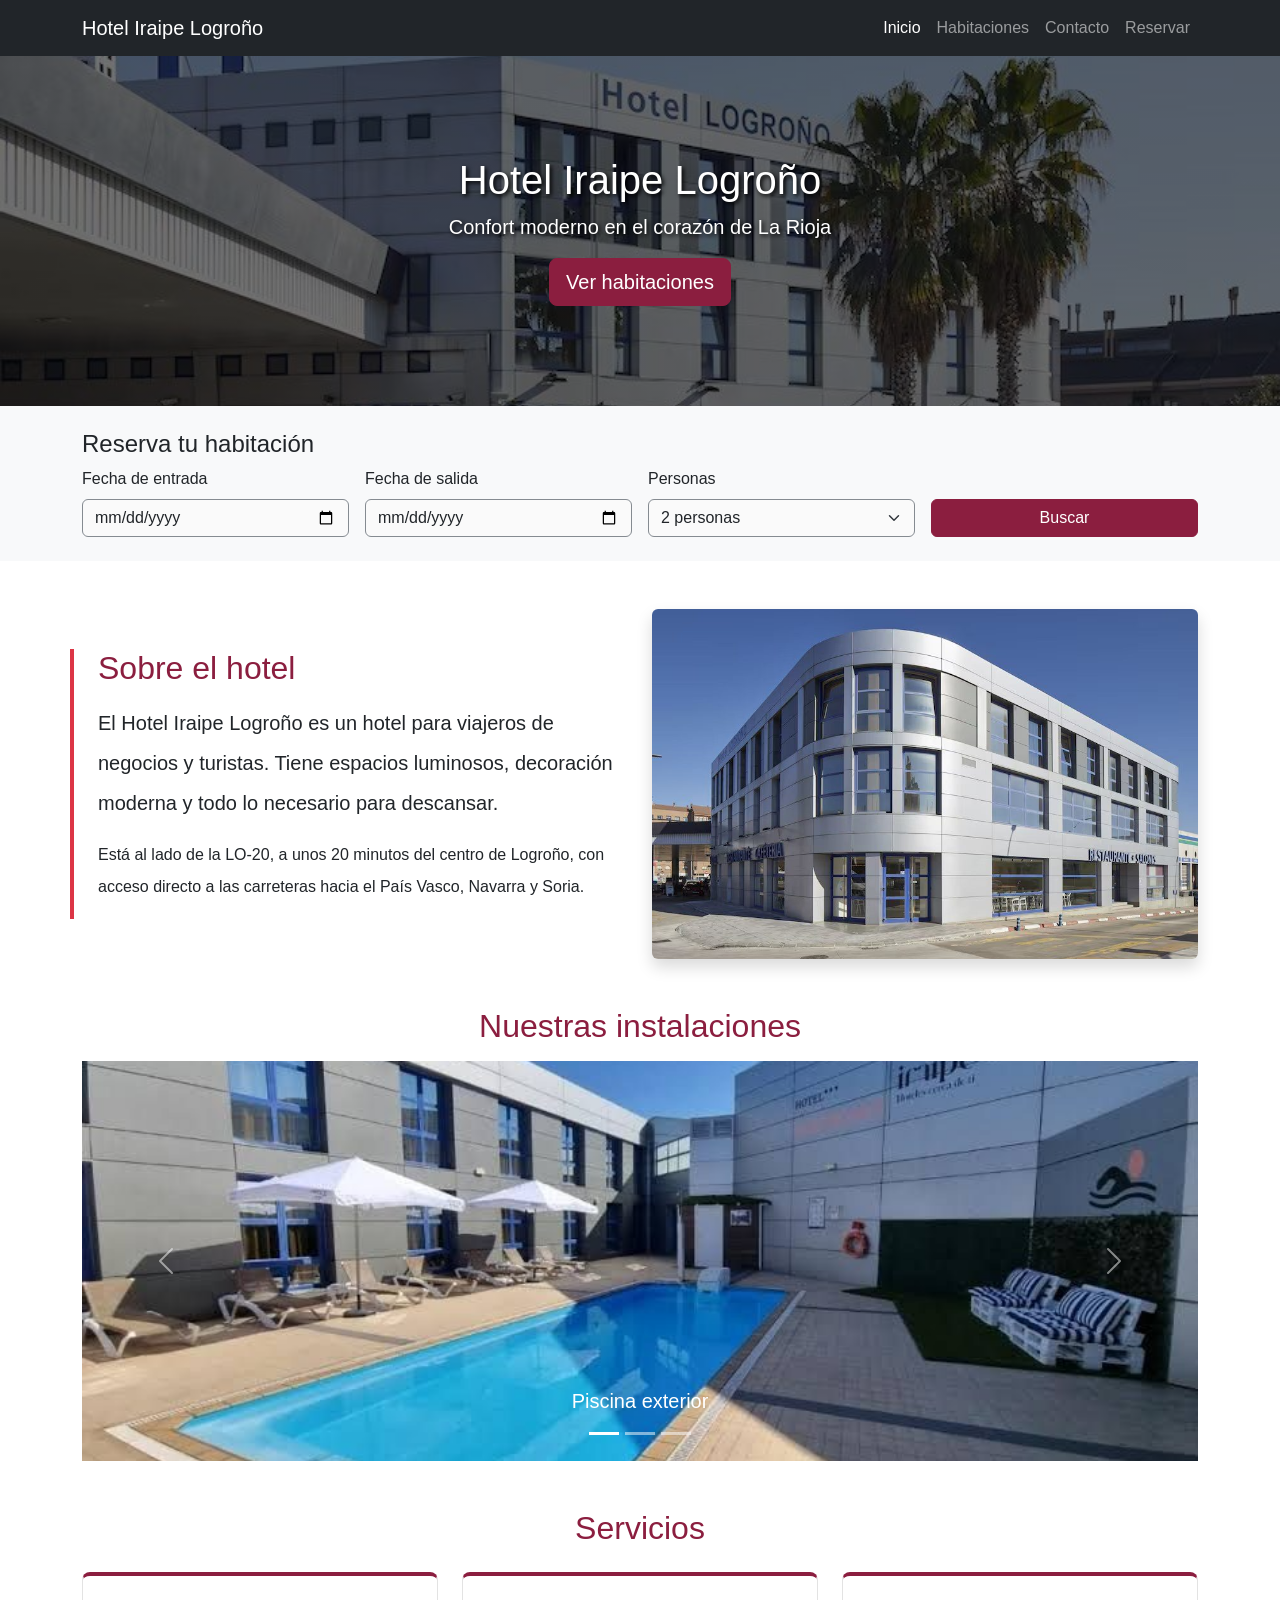
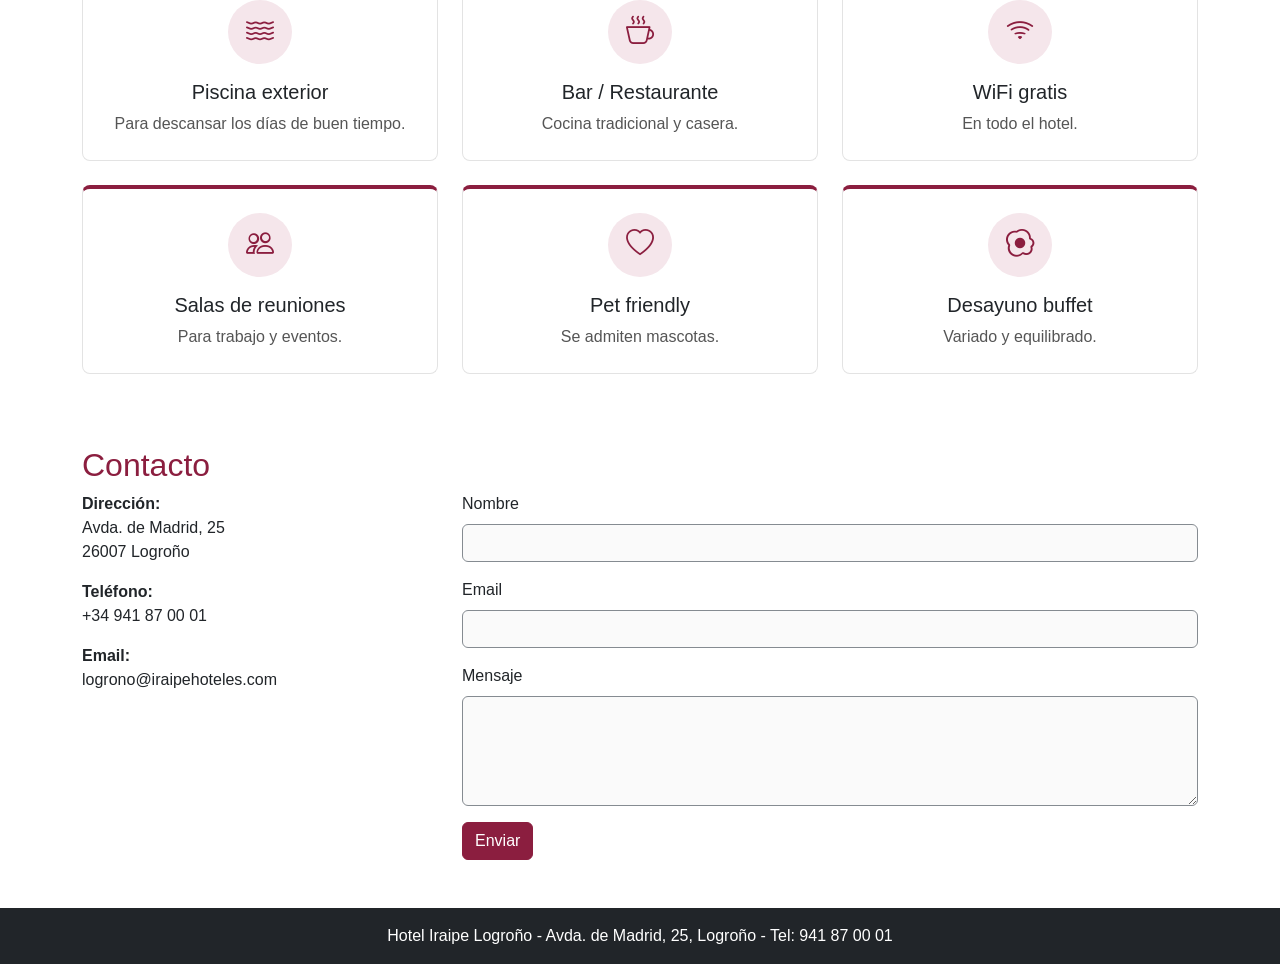
<file: index.html>
<!DOCTYPE html>
<html lang="es">
<head>
  <meta charset="UTF-8">
  <meta name="viewport" content="width=device-width, initial-scale=1">
  <title>Hotel Iraipe Logroño</title>
  <link href="https://cdn.jsdelivr.net/npm/bootstrap@5.0.2/dist/css/bootstrap.min.css" rel="stylesheet" integrity="sha384-EVSTQN3/azprG1Anm3QDgpJLIm9Nao0Yz1ztcQTwFspd3yD65VohhpuuCOmLASjC" crossorigin="anonymous">
  <link href="https://cdn.jsdelivr.net/npm/bootstrap-icons@1.11.3/font/bootstrap-icons.min.css" rel="stylesheet">
  <link href="styles.css" rel="stylesheet">
</head>
<body>
  <nav class="navbar navbar-expand-lg navbar-dark bg-dark">
    <div class="container">
      <a class="navbar-brand" href="index.html">Hotel Iraipe Logroño</a>
      <button class="navbar-toggler" type="button" data-bs-toggle="collapse" data-bs-target="#menu" aria-controls="menu" aria-expanded="false" aria-label="Abrir menú">
        <span class="navbar-toggler-icon"></span>
      </button>
      <div class="collapse navbar-collapse" id="menu">
        <ul class="navbar-nav ms-auto">
          <li class="nav-item"><a class="nav-link active" href="index.html">Inicio</a></li>
          <li class="nav-item"><a class="nav-link" href="habitaciones.html">Habitaciones</a></li>
          <li class="nav-item"><a class="nav-link" href="index.html#contacto">Contacto</a></li>
          <li class="nav-item"><a class="nav-link" href="disponibles.html">Reservar</a></li>
        </ul>
      </div>
    </div>
  </nav>

  <div class="portada text-white text-center">
    <div class="container">
      <h1>Hotel Iraipe Logroño</h1>
      <p class="lead">Confort moderno en el corazón de La Rioja</p>
      <a href="habitaciones.html" class="btn btn-primary btn-lg">Ver habitaciones</a>
    </div>
  </div>

  <div class="bg-light p-4">
    <div class="container">
      <h4>Reserva tu habitación</h4>
      <form action="disponibles.html" class="row g-3">
        <div class="col-md-3">
          <label class="form-label" for="fecha-entrada">Fecha de entrada</label>
          <input type="date" class="form-control" id="fecha-entrada">
        </div>
        <div class="col-md-3">
          <label class="form-label" for="fecha-salida">Fecha de salida</label>
          <input type="date" class="form-control" id="fecha-salida">
        </div>
        <div class="col-md-3">
          <label class="form-label" for="personas">Personas</label>
          <select class="form-select" id="personas">
            <option>1 persona</option>
            <option selected>2 personas</option>
            <option>3 personas</option>
            <option>4 personas</option>
          </select>
        </div>
        <div class="col-md-3 d-flex align-items-end">
          <button type="submit" class="btn btn-primary w-100">Buscar</button>
        </div>
      </form>
    </div>
  </div>

  <div class="container mt-5">
    <div class="row align-items-center g-4">
      <div class="col-md-6 border-start border-4 border-danger ps-4">
        <h2 class="titulo mb-3">Sobre el hotel</h2>
        <p class="lead  lh-lg">El Hotel Iraipe Logroño es un hotel para viajeros de negocios y turistas. Tiene espacios luminosos, decoración moderna y todo lo necesario para descansar.</p>
        <p class=" lh-lg">Está al lado de la LO-20, a unos 20 minutos del centro de Logroño, con acceso directo a las carreteras hacia el País Vasco, Navarra y Soria.</p>
      </div>
      <div class="col-md-6">
        <img src="img/fachada.jpg" class="w-100 rounded shadow img-sobre" alt="Fachada del hotel">
      </div>
    </div>
  </div>

  <div class="container mt-5">
    <h2 class="titulo text-center mb-3">Nuestras instalaciones</h2>
    <div id="carruselHotel" class="carousel slide" data-bs-ride="carousel">
      <div class="carousel-indicators">
        <button type="button" data-bs-target="#carruselHotel" data-bs-slide-to="0" class="active" aria-label="Foto 1"></button>
        <button type="button" data-bs-target="#carruselHotel" data-bs-slide-to="1" aria-label="Foto 2"></button>
        <button type="button" data-bs-target="#carruselHotel" data-bs-slide-to="2" aria-label="Foto 3"></button>
      </div>
      <div class="carousel-inner">
        <div class="carousel-item active">
          <img src="img/piscina.jpg" class="d-block w-100" alt="Piscina">
          <div class="carousel-caption">
            <h5>Piscina exterior</h5>
          </div>
        </div>
        <div class="carousel-item">
          <img src="img/restaurante.jpg" class="d-block w-100" alt="Restaurante">
          <div class="carousel-caption">
            <h5>Bar / Restaurante</h5>
          </div>
        </div>
        <div class="carousel-item">
          <img src="img/terraza2.jpg" class="d-block w-100" alt="Terraza">
          <div class="carousel-caption">
            <h5>Habitaciones con terraza</h5>
          </div>
        </div>
      </div>
      <button class="carousel-control-prev" type="button" data-bs-target="#carruselHotel" data-bs-slide="prev">
        <span class="carousel-control-prev-icon"></span>
        <span class="visually-hidden">Anterior</span>
      </button>
      <button class="carousel-control-next" type="button" data-bs-target="#carruselHotel" data-bs-slide="next">
        <span class="carousel-control-next-icon"></span>
        <span class="visually-hidden">Siguiente</span>
      </button>
    </div>
  </div>

  <div class="container mt-5">
    <h2 class="titulo text-center mb-4">Servicios</h2>
    <div class="row text-center">
      <div class="col-6 col-md-4 mb-4">
        <div class="servicio h-100">
          <span class="servicio-icono"><i class="bi bi-water" aria-hidden="true"></i></span>
          <h5>Piscina exterior</h5>
          <p class="mb-0">Para descansar los días de buen tiempo.</p>
        </div>
      </div>
      <div class="col-6 col-md-4 mb-4">
        <div class="servicio h-100">
          <span class="servicio-icono"><i class="bi bi-cup-hot" aria-hidden="true"></i></span>
          <h5>Bar / Restaurante</h5>
          <p class="mb-0">Cocina tradicional y casera.</p>
        </div>
      </div>
      <div class="col-6 col-md-4 mb-4">
        <div class="servicio h-100">
          <span class="servicio-icono"><i class="bi bi-wifi" aria-hidden="true"></i></span>
          <h5>WiFi gratis</h5>
          <p class="mb-0">En todo el hotel.</p>
        </div>
      </div>
      <div class="col-6 col-md-4 mb-4">
        <div class="servicio h-100">
          <span class="servicio-icono"><i class="bi bi-people" aria-hidden="true"></i></span>
          <h5>Salas de reuniones</h5>
          <p class="mb-0">Para trabajo y eventos.</p>
        </div>
      </div>
      <div class="col-6 col-md-4 mb-4">
        <div class="servicio h-100">
          <span class="servicio-icono"><i class="bi bi-heart" aria-hidden="true"></i></span>
          <h5>Pet friendly</h5>
          <p class="mb-0">Se admiten mascotas.</p>
        </div>
      </div>
      <div class="col-6 col-md-4 mb-4">
        <div class="servicio h-100">
          <span class="servicio-icono"><i class="bi bi-egg-fried" aria-hidden="true"></i></span>
          <h5>Desayuno buffet</h5>
          <p class="mb-0">Variado y equilibrado.</p>
        </div>
      </div>
    </div>
  </div>

  <div class="container mt-5 mb-5" id="contacto">
    <h2 class="titulo">Contacto</h2>
    <div class="row">
      <div class="col-md-4">
        <p><strong>Dirección:</strong><br>Avda. de Madrid, 25<br>26007 Logroño</p>
        <p><strong>Teléfono:</strong><br>+34 941 87 00 01</p>
        <p><strong>Email:</strong><br>logrono@iraipehoteles.com</p>
      </div>
      <div class="col-md-8">
        <form>
          <div class="mb-3">
            <label class="form-label" for="contacto-nombre">Nombre</label>
            <input type="text" class="form-control" id="contacto-nombre">
          </div>
          <div class="mb-3">
            <label class="form-label" for="contacto-email">Email</label>
            <input type="email" class="form-control" id="contacto-email">
          </div>
          <div class="mb-3">
            <label class="form-label" for="contacto-mensaje">Mensaje</label>
            <textarea class="form-control" id="contacto-mensaje" rows="4"></textarea>
          </div>
          <button type="button" class="btn btn-primary">Enviar</button>
        </form>
      </div>
    </div>
  </div>

  <footer class="bg-dark text-white text-center p-3">
    <p class="mb-0">Hotel Iraipe Logroño - Avda. de Madrid, 25, Logroño - Tel: 941 87 00 01</p>
  </footer>
  <script src="https://cdn.jsdelivr.net/npm/bootstrap@5.0.2/dist/js/bootstrap.bundle.min.js" integrity="sha384-MrcW6ZMFYlzcLA8Nl+NtUVF0sA7MsXsP1UyJoMp4YLEuNSfAP+JcXn/tWtIaxVXM" crossorigin="anonymous"></script>
</body>
</html>
</file>
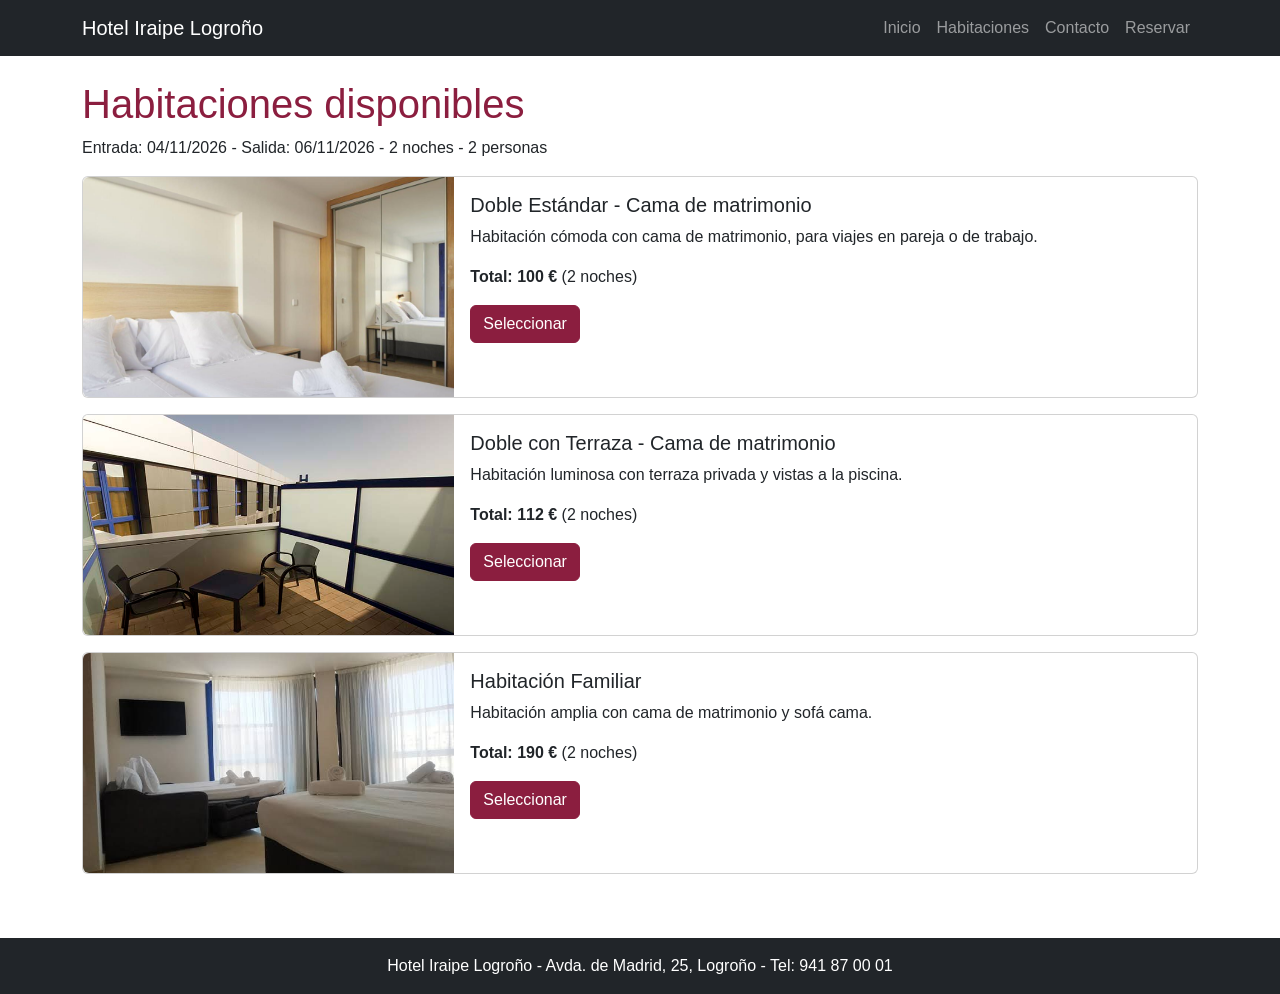
<file: disponibles.html>
<!DOCTYPE html>
<html lang="es">
<head>
  <meta charset="UTF-8">
  <meta name="viewport" content="width=device-width, initial-scale=1">
  <title>Habitaciones disponibles - Hotel Iraipe Logroño</title>
  <link href="https://cdn.jsdelivr.net/npm/bootstrap@5.0.2/dist/css/bootstrap.min.css" rel="stylesheet" integrity="sha384-EVSTQN3/azprG1Anm3QDgpJLIm9Nao0Yz1ztcQTwFspd3yD65VohhpuuCOmLASjC" crossorigin="anonymous">
  <link href="styles.css" rel="stylesheet">
</head>
<body>
  <nav class="navbar navbar-expand-lg navbar-dark bg-dark">
    <div class="container">
      <a class="navbar-brand" href="index.html">Hotel Iraipe Logroño</a>
      <button class="navbar-toggler" type="button" data-bs-toggle="collapse" data-bs-target="#menu" aria-controls="menu" aria-expanded="false" aria-label="Abrir menú">
        <span class="navbar-toggler-icon"></span>
      </button>
      <div class="collapse navbar-collapse" id="menu">
        <ul class="navbar-nav ms-auto">
          <li class="nav-item"><a class="nav-link" href="index.html">Inicio</a></li>
          <li class="nav-item"><a class="nav-link" href="habitaciones.html">Habitaciones</a></li>
          <li class="nav-item"><a class="nav-link" href="index.html#contacto">Contacto</a></li>
          <li class="nav-item"><a class="nav-link" href="disponibles.html">Reservar</a></li>
        </ul>
      </div>
    </div>
  </nav>

  <div class="container mt-4 mb-5">
    <h1 class="titulo">Habitaciones disponibles</h1>
    <p>Entrada: 04/11/2026 - Salida: 06/11/2026 - 2 noches - 2 personas</p>

    <div class="card mb-3">
      <div class="row g-0">
        <div class="col-md-4">
          <img src="img/hab-matrimonio.jpg" class="img-fluid rounded-start" alt="Doble Estándar">
        </div>
        <div class="col-md-8">
          <div class="card-body">
            <h5 class="card-title">Doble Estándar - Cama de matrimonio</h5>
            <p class="card-text">Habitación cómoda con cama de matrimonio, para viajes en pareja o de trabajo.</p>
            <p class="card-text"><strong>Total: 100 €</strong> (2 noches)</p>
            <a href="reserva.html" class="btn btn-primary">Seleccionar</a>
          </div>
        </div>
      </div>
    </div>

    <div class="card mb-3">
      <div class="row g-0">
        <div class="col-md-4">
          <img src="img/terraza2.jpg" class="img-fluid rounded-start" alt="Doble con Terraza">
        </div>
        <div class="col-md-8">
          <div class="card-body">
            <h5 class="card-title">Doble con Terraza - Cama de matrimonio</h5>
            <p class="card-text">Habitación luminosa con terraza privada y vistas a la piscina.</p>
            <p class="card-text"><strong>Total: 112 €</strong> (2 noches)</p>
            <a href="reserva.html" class="btn btn-primary">Seleccionar</a>
          </div>
        </div>
      </div>
    </div>

    <div class="card mb-3">
      <div class="row g-0">
        <div class="col-md-4">
          <img src="img/hab-familiar.jpg" class="img-fluid rounded-start" alt="Habitación Familiar">
        </div>
        <div class="col-md-8">
          <div class="card-body">
            <h5 class="card-title">Habitación Familiar</h5>
            <p class="card-text">Habitación amplia con cama de matrimonio y sofá cama.</p>
            <p class="card-text"><strong>Total: 190 €</strong> (2 noches)</p>
            <a href="reserva.html" class="btn btn-primary">Seleccionar</a>
          </div>
        </div>
      </div>
    </div>
  </div>

  <footer class="bg-dark text-white text-center p-3">
    <p class="mb-0">Hotel Iraipe Logroño - Avda. de Madrid, 25, Logroño - Tel: 941 87 00 01</p>
  </footer>
  <script src="https://cdn.jsdelivr.net/npm/bootstrap@5.0.2/dist/js/bootstrap.bundle.min.js" integrity="sha384-MrcW6ZMFYlzcLA8Nl+NtUVF0sA7MsXsP1UyJoMp4YLEuNSfAP+JcXn/tWtIaxVXM" crossorigin="anonymous"></script>
</body>
</html>
</file>
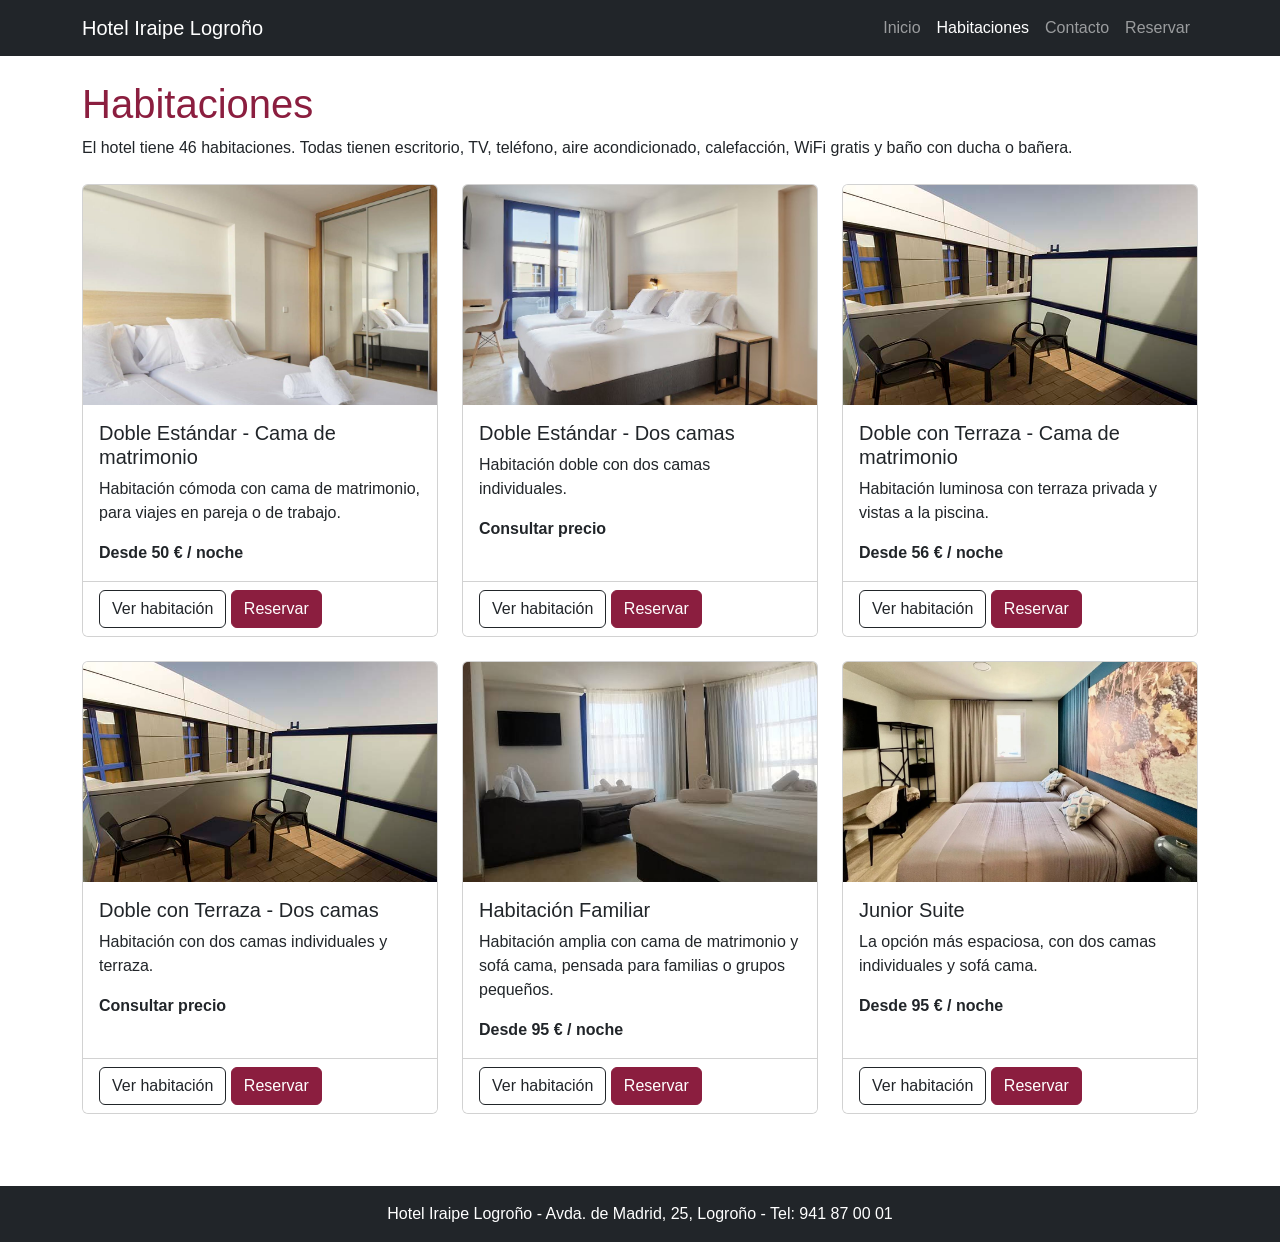
<file: habitaciones.html>
<!DOCTYPE html>
<html lang="es">
<head>
  <meta charset="UTF-8">
  <meta name="viewport" content="width=device-width, initial-scale=1">
  <title>Habitaciones - Hotel Iraipe Logroño</title>
  <link href="https://cdn.jsdelivr.net/npm/bootstrap@5.0.2/dist/css/bootstrap.min.css" rel="stylesheet" integrity="sha384-EVSTQN3/azprG1Anm3QDgpJLIm9Nao0Yz1ztcQTwFspd3yD65VohhpuuCOmLASjC" crossorigin="anonymous">
  <link href="styles.css" rel="stylesheet">
</head>
<body>
  <nav class="navbar navbar-expand-lg navbar-dark bg-dark">
    <div class="container">
      <a class="navbar-brand" href="index.html">Hotel Iraipe Logroño</a>
      <button class="navbar-toggler" type="button" data-bs-toggle="collapse" data-bs-target="#menu" aria-controls="menu" aria-expanded="false" aria-label="Abrir menú">
        <span class="navbar-toggler-icon"></span>
      </button>
      <div class="collapse navbar-collapse" id="menu">
        <ul class="navbar-nav ms-auto">
          <li class="nav-item"><a class="nav-link" href="index.html">Inicio</a></li>
          <li class="nav-item"><a class="nav-link active" href="habitaciones.html">Habitaciones</a></li>
          <li class="nav-item"><a class="nav-link" href="index.html#contacto">Contacto</a></li>
          <li class="nav-item"><a class="nav-link" href="disponibles.html">Reservar</a></li>
        </ul>
      </div>
    </div>
  </nav>

  <div class="container mt-4 mb-5">
    <h1 class="titulo">Habitaciones</h1>
    <p>El hotel tiene 46 habitaciones. Todas tienen escritorio, TV, teléfono, aire acondicionado, calefacción, WiFi gratis y baño con ducha o bañera.</p>

    <div class="row mt-4">
      <div class="col-md-6 col-lg-4 mb-4">
        <div class="card h-100">
          <img src="img/hab-matrimonio.jpg" class="card-img-top" alt="Doble Estándar - Cama de matrimonio">
          <div class="card-body">
            <h5 class="card-title">Doble Estándar - Cama de matrimonio</h5>
            <p class="card-text">Habitación cómoda con cama de matrimonio, para viajes en pareja o de trabajo.</p>
            <p class="card-text"><strong>Desde 50 € / noche</strong></p>
          </div>
          <div class="card-footer bg-white">
            <button type="button" class="btn btn-outline-dark" data-bs-toggle="modal" data-bs-target="#modal-matrimonio">Ver habitación</button>
            <a href="disponibles.html" class="btn btn-primary">Reservar</a>
          </div>
        </div>
      </div>
      <div class="col-md-6 col-lg-4 mb-4">
        <div class="card h-100">
          <img src="img/hab-dos-camas.jpg" class="card-img-top" alt="Doble Estándar - Dos camas">
          <div class="card-body">
            <h5 class="card-title">Doble Estándar - Dos camas</h5>
            <p class="card-text">Habitación doble con dos camas individuales.</p>
            <p class="card-text"><strong>Consultar precio</strong></p>
          </div>
          <div class="card-footer bg-white">
            <button type="button" class="btn btn-outline-dark" data-bs-toggle="modal" data-bs-target="#modal-doscamas">Ver habitación</button>
            <a href="disponibles.html" class="btn btn-primary">Reservar</a>
          </div>
        </div>
      </div>
      <div class="col-md-6 col-lg-4 mb-4">
        <div class="card h-100">
          <img src="img/terraza2.jpg" class="card-img-top" alt="Doble con Terraza - Cama de matrimonio">
          <div class="card-body">
            <h5 class="card-title">Doble con Terraza - Cama de matrimonio</h5>
            <p class="card-text">Habitación luminosa con terraza privada y vistas a la piscina.</p>
            <p class="card-text"><strong>Desde 56 € / noche</strong></p>
          </div>
          <div class="card-footer bg-white">
            <button type="button" class="btn btn-outline-dark" data-bs-toggle="modal" data-bs-target="#modal-terraza">Ver habitación</button>
            <a href="disponibles.html" class="btn btn-primary">Reservar</a>
          </div>
        </div>
      </div>
      <div class="col-md-6 col-lg-4 mb-4">
        <div class="card h-100">
          <img src="img/terraza2.jpg" class="card-img-top" alt="Doble con Terraza - Dos camas">
          <div class="card-body">
            <h5 class="card-title">Doble con Terraza - Dos camas</h5>
            <p class="card-text">Habitación con dos camas individuales y terraza.</p>
            <p class="card-text"><strong>Consultar precio</strong></p>
          </div>
          <div class="card-footer bg-white">
            <button type="button" class="btn btn-outline-dark" data-bs-toggle="modal" data-bs-target="#modal-terrazadoscamas">Ver habitación</button>
            <a href="disponibles.html" class="btn btn-primary">Reservar</a>
          </div>
        </div>
      </div>
      <div class="col-md-6 col-lg-4 mb-4">
        <div class="card h-100">
          <img src="img/hab-familiar.jpg" class="card-img-top" alt="Habitación Familiar">
          <div class="card-body">
            <h5 class="card-title">Habitación Familiar</h5>
            <p class="card-text">Habitación amplia con cama de matrimonio y sofá cama, pensada para familias o grupos pequeños.</p>
            <p class="card-text"><strong>Desde 95 € / noche</strong></p>
          </div>
          <div class="card-footer bg-white">
            <button type="button" class="btn btn-outline-dark" data-bs-toggle="modal" data-bs-target="#modal-familiar">Ver habitación</button>
            <a href="disponibles.html" class="btn btn-primary">Reservar</a>
          </div>
        </div>
      </div>
      <div class="col-md-6 col-lg-4 mb-4">
        <div class="card h-100">
          <img src="img/hab-junior-suite.jpg" class="card-img-top" alt="Junior Suite">
          <div class="card-body">
            <h5 class="card-title">Junior Suite</h5>
            <p class="card-text">La opción más espaciosa, con dos camas individuales y sofá cama.</p>
            <p class="card-text"><strong>Desde 95 € / noche</strong></p>
          </div>
          <div class="card-footer bg-white">
            <button type="button" class="btn btn-outline-dark" data-bs-toggle="modal" data-bs-target="#modal-junior">Ver habitación</button>
            <a href="disponibles.html" class="btn btn-primary">Reservar</a>
          </div>
        </div>
      </div>
    </div>
  </div>

  <div class="modal fade" id="modal-matrimonio" tabindex="-1" aria-labelledby="titulo-matrimonio" aria-hidden="true">
    <div class="modal-dialog modal-lg">
      <div class="modal-content">
        <div class="modal-header">
          <h5 class="modal-title" id="titulo-matrimonio">Doble Estándar - Cama de matrimonio</h5>
          <button type="button" class="btn-close" data-bs-dismiss="modal" aria-label="Cerrar"></button>
        </div>
        <div class="modal-body">
          <div id="carrusel-matrimonio" class="carousel slide mb-3">
            <div class="carousel-inner">
              <div class="carousel-item active">
                <img src="img/hab-matrimonio.jpg" class="d-block w-100" alt="Doble Estándar - Cama de matrimonio - foto 1">
              </div>
              <div class="carousel-item">
                <img src="img/bano-grande.jpg" class="d-block w-100 foto-entera" alt="Doble Estándar - Cama de matrimonio - foto 2">
              </div>
            </div>
            <button class="carousel-control-prev" type="button" data-bs-target="#carrusel-matrimonio" data-bs-slide="prev">
              <span class="carousel-control-prev-icon"></span>
              <span class="visually-hidden">Anterior</span>
            </button>
            <button class="carousel-control-next" type="button" data-bs-target="#carrusel-matrimonio" data-bs-slide="next">
              <span class="carousel-control-next-icon"></span>
              <span class="visually-hidden">Siguiente</span>
            </button>
          </div>
          <p>Habitación cómoda con cama de matrimonio, para viajes en pareja o de trabajo.</p>
          <div class="row">
            <div class="col-md-6">
              <p><strong>Capacidad:</strong> 2 personas</p>
              <p><strong>Camas:</strong> 1 cama de matrimonio</p>
              <p><strong>Precio:</strong> Desde 50 € / noche</p>
            </div>
            <div class="col-md-6">
              <strong>Equipamiento:</strong>
              <ul>
              <li>WiFi gratis</li>
              <li>TV de pantalla plana</li>
              <li>Baño completo</li>
              <li>Climatización individual</li>
              <li>Zona de trabajo</li>
              </ul>
            </div>
          </div>
        </div>
        <div class="modal-footer">
          <button type="button" class="btn btn-secondary" data-bs-dismiss="modal">Cerrar</button>
          <a href="disponibles.html" class="btn btn-primary">Reservar</a>
        </div>
      </div>
    </div>
  </div>
  <div class="modal fade" id="modal-doscamas" tabindex="-1" aria-labelledby="titulo-doscamas" aria-hidden="true">
    <div class="modal-dialog modal-lg">
      <div class="modal-content">
        <div class="modal-header">
          <h5 class="modal-title" id="titulo-doscamas">Doble Estándar - Dos camas</h5>
          <button type="button" class="btn-close" data-bs-dismiss="modal" aria-label="Cerrar"></button>
        </div>
        <div class="modal-body">
          <div id="carrusel-doscamas" class="carousel slide mb-3">
            <div class="carousel-inner">
              <div class="carousel-item active">
                <img src="img/hab-dos-camas.jpg" class="d-block w-100" alt="Doble Estándar - Dos camas - foto 1">
              </div>
              <div class="carousel-item">
                <img src="img/bano-grande.jpg" class="d-block w-100 foto-entera" alt="Doble Estándar - Dos camas - foto 2">
              </div>
            </div>
            <button class="carousel-control-prev" type="button" data-bs-target="#carrusel-doscamas" data-bs-slide="prev">
              <span class="carousel-control-prev-icon"></span>
              <span class="visually-hidden">Anterior</span>
            </button>
            <button class="carousel-control-next" type="button" data-bs-target="#carrusel-doscamas" data-bs-slide="next">
              <span class="carousel-control-next-icon"></span>
              <span class="visually-hidden">Siguiente</span>
            </button>
          </div>
          <p>Habitación doble con dos camas individuales.</p>
          <div class="row">
            <div class="col-md-6">
              <p><strong>Capacidad:</strong> 2 personas</p>
              <p><strong>Camas:</strong> 2 camas individuales</p>
              <p><strong>Precio:</strong> Consultar precio</p>
            </div>
            <div class="col-md-6">
              <strong>Equipamiento:</strong>
              <ul>
              <li>WiFi gratis</li>
              <li>TV de pantalla plana</li>
              <li>Baño completo</li>
              <li>Climatización individual</li>
              <li>Zona de trabajo</li>
              </ul>
            </div>
          </div>
        </div>
        <div class="modal-footer">
          <button type="button" class="btn btn-secondary" data-bs-dismiss="modal">Cerrar</button>
          <a href="disponibles.html" class="btn btn-primary">Reservar</a>
        </div>
      </div>
    </div>
  </div>

  <div class="modal fade" id="modal-terraza" tabindex="-1" aria-labelledby="titulo-terraza" aria-hidden="true">
    <div class="modal-dialog modal-lg">
      <div class="modal-content">
        <div class="modal-header">
          <h5 class="modal-title" id="titulo-terraza">Doble con Terraza - Cama de matrimonio</h5>
          <button type="button" class="btn-close" data-bs-dismiss="modal" aria-label="Cerrar"></button>
        </div>
        <div class="modal-body">
          <div id="carrusel-terraza" class="carousel slide mb-3">
            <div class="carousel-inner">
              <div class="carousel-item active">
                <img src="img/terraza2.jpg" class="d-block w-100" alt="Doble con Terraza - Cama de matrimonio - foto 1">
              </div>
              <div class="carousel-item">
                <img src="img/piscina.jpg" class="d-block w-100" alt="Doble con Terraza - Cama de matrimonio - foto 2">
              </div>
              <div class="carousel-item">
                <img src="img/bano-grande.jpg" class="d-block w-100 foto-entera" alt="Doble con Terraza - Cama de matrimonio - foto 3">
              </div>
            </div>
            <button class="carousel-control-prev" type="button" data-bs-target="#carrusel-terraza" data-bs-slide="prev">
              <span class="carousel-control-prev-icon"></span>
              <span class="visually-hidden">Anterior</span>
            </button>
            <button class="carousel-control-next" type="button" data-bs-target="#carrusel-terraza" data-bs-slide="next">
              <span class="carousel-control-next-icon"></span>
              <span class="visually-hidden">Siguiente</span>
            </button>
          </div>
          <p>Habitación luminosa con terraza privada y vistas a la piscina.</p>
          <div class="row">
            <div class="col-md-6">
              <p><strong>Capacidad:</strong> 2 personas</p>
              <p><strong>Camas:</strong> 1 cama de matrimonio</p>
              <p><strong>Precio:</strong> Desde 56 € / noche</p>
            </div>
            <div class="col-md-6">
              <strong>Equipamiento:</strong>
              <ul>
              <li>Terraza privada</li>
              <li>Vistas a la piscina</li>
              <li>WiFi gratis</li>
              <li>TV de pantalla plana</li>
              <li>Baño completo</li>
              <li>Climatización</li>
              </ul>
            </div>
          </div>
        </div>
        <div class="modal-footer">
          <button type="button" class="btn btn-secondary" data-bs-dismiss="modal">Cerrar</button>
          <a href="disponibles.html" class="btn btn-primary">Reservar</a>
        </div>
      </div>
    </div>
  </div>


  <div class="modal fade" id="modal-terrazadoscamas" tabindex="-1" aria-labelledby="titulo-terrazadoscamas" aria-hidden="true">
    <div class="modal-dialog modal-lg">
      <div class="modal-content">
        <div class="modal-header">
          <h5 class="modal-title" id="titulo-terrazadoscamas">Doble con Terraza - Dos camas</h5>
          <button type="button" class="btn-close" data-bs-dismiss="modal" aria-label="Cerrar"></button>
        </div>
        <div class="modal-body">
          <div id="carrusel-terrazadoscamas" class="carousel slide mb-3">
            <div class="carousel-inner">
              <div class="carousel-item active">
                <img src="img/terraza2.jpg" class="d-block w-100" alt="Doble con Terraza - Dos camas - foto 1">
              </div>
              <div class="carousel-item">
                <img src="img/hab-dos-camas.jpg" class="d-block w-100" alt="Doble con Terraza - Dos camas - foto 2">
              </div>
              <div class="carousel-item">
                <img src="img/bano-grande.jpg" class="d-block w-100 foto-entera" alt="Doble con Terraza - Dos camas - foto 3">
              </div>
            </div>
            <button class="carousel-control-prev" type="button" data-bs-target="#carrusel-terrazadoscamas" data-bs-slide="prev">
              <span class="carousel-control-prev-icon"></span>
              <span class="visually-hidden">Anterior</span>
            </button>
            <button class="carousel-control-next" type="button" data-bs-target="#carrusel-terrazadoscamas" data-bs-slide="next">
              <span class="carousel-control-next-icon"></span>
              <span class="visually-hidden">Siguiente</span>
            </button>
          </div>
          <p>Habitación con dos camas individuales y terraza.</p>
          <div class="row">
            <div class="col-md-6">
              <p><strong>Capacidad:</strong> 2 personas</p>
              <p><strong>Camas:</strong> 2 camas individuales</p>
              <p><strong>Precio:</strong> Consultar precio</p>
            </div>
            <div class="col-md-6">
              <strong>Equipamiento:</strong>
              <ul>
              <li>Terraza</li>
              <li>WiFi gratis</li>
              <li>TV de pantalla plana</li>
              <li>Baño completo</li>
              <li>Climatización</li>
              </ul>
            </div>
          </div>
        </div>
        <div class="modal-footer">
          <button type="button" class="btn btn-secondary" data-bs-dismiss="modal">Cerrar</button>
          <a href="disponibles.html" class="btn btn-primary">Reservar</a>
        </div>
      </div>
    </div>
  </div>


  <div class="modal fade" id="modal-familiar" tabindex="-1" aria-labelledby="titulo-familiar" aria-hidden="true">
    <div class="modal-dialog modal-lg">
      <div class="modal-content">
        <div class="modal-header">
          <h5 class="modal-title" id="titulo-familiar">Habitación Familiar</h5>
          <button type="button" class="btn-close" data-bs-dismiss="modal" aria-label="Cerrar"></button>
        </div>
        <div class="modal-body">
          <div id="carrusel-familiar" class="carousel slide mb-3">
            <div class="carousel-inner">
              <div class="carousel-item active">
                <img src="img/hab-familiar.jpg" class="d-block w-100" alt="Habitación Familiar - foto 1">
              </div>
              <div class="carousel-item">
                <img src="img/bano-grande.jpg" class="d-block w-100 foto-entera" alt="Habitación Familiar - foto 2">
              </div>
            </div>
            <button class="carousel-control-prev" type="button" data-bs-target="#carrusel-familiar" data-bs-slide="prev">
              <span class="carousel-control-prev-icon"></span>
              <span class="visually-hidden">Anterior</span>
            </button>
            <button class="carousel-control-next" type="button" data-bs-target="#carrusel-familiar" data-bs-slide="next">
              <span class="carousel-control-next-icon"></span>
              <span class="visually-hidden">Siguiente</span>
            </button>
          </div>
          <p>Habitación amplia con cama de matrimonio y sofá cama, pensada para familias o grupos pequeños.</p>
          <div class="row">
            <div class="col-md-6">
              <p><strong>Capacidad:</strong> 4 personas</p>
              <p><strong>Camas:</strong> Cama de matrimonio + sofá cama</p>
              <p><strong>Precio:</strong> Desde 95 € / noche</p>
            </div>
            <div class="col-md-6">
              <strong>Equipamiento:</strong>
              <ul>
              <li>WiFi gratis</li>
              <li>TV</li>
              <li>Baño privado</li>
              <li>Climatización individual</li>
              <li>Escritorio</li>
              </ul>
            </div>
          </div>
        </div>
        <div class="modal-footer">
          <button type="button" class="btn btn-secondary" data-bs-dismiss="modal">Cerrar</button>
          <a href="disponibles.html" class="btn btn-primary">Reservar</a>
        </div>
      </div>
    </div>
  </div>


  <div class="modal fade" id="modal-junior" tabindex="-1" aria-labelledby="titulo-junior" aria-hidden="true">
    <div class="modal-dialog modal-lg">
      <div class="modal-content">
        <div class="modal-header">
          <h5 class="modal-title" id="titulo-junior">Junior Suite</h5>
          <button type="button" class="btn-close" data-bs-dismiss="modal" aria-label="Cerrar"></button>
        </div>
        <div class="modal-body">
          <div id="carrusel-junior" class="carousel slide mb-3">
            <div class="carousel-inner">
              <div class="carousel-item active">
                <img src="img/hab-junior-suite.jpg" class="d-block w-100" alt="Junior Suite - foto 1">
              </div>
              <div class="carousel-item">
                <img src="img/hab-junior-suite-2.jpg" class="d-block w-100" alt="Junior Suite - foto 2">
              </div>
              <div class="carousel-item">
                <img src="img/bano-grande.jpg" class="d-block w-100 foto-entera" alt="Junior Suite - foto 3">
              </div>
            </div>
            <button class="carousel-control-prev" type="button" data-bs-target="#carrusel-junior" data-bs-slide="prev">
              <span class="carousel-control-prev-icon"></span>
              <span class="visually-hidden">Anterior</span>
            </button>
            <button class="carousel-control-next" type="button" data-bs-target="#carrusel-junior" data-bs-slide="next">
              <span class="carousel-control-next-icon"></span>
              <span class="visually-hidden">Siguiente</span>
            </button>
          </div>
          <p>La opción más espaciosa, con dos camas individuales y sofá cama.</p>
          <div class="row">
            <div class="col-md-6">
              <p><strong>Capacidad:</strong> 4 personas</p>
              <p><strong>Camas:</strong> 2 camas individuales + sofá cama</p>
              <p><strong>Precio:</strong> Desde 95 € / noche</p>
            </div>
            <div class="col-md-6">
              <strong>Equipamiento:</strong>
              <ul>
              <li>WiFi de alta velocidad</li>
              <li>TV de pantalla plana</li>
              <li>Baño completo</li>
              <li>Climatización</li>
              <li>Zona de trabajo</li>
              </ul>
            </div>
          </div>
        </div>
        <div class="modal-footer">
          <button type="button" class="btn btn-secondary" data-bs-dismiss="modal">Cerrar</button>
          <a href="disponibles.html" class="btn btn-primary">Reservar</a>
        </div>
      </div>
    </div>
  </div>

  <footer class="bg-dark text-white text-center p-3">
    <p class="mb-0">Hotel Iraipe Logroño - Avda. de Madrid, 25, Logroño - Tel: 941 87 00 01</p>
  </footer>
  <script src="https://cdn.jsdelivr.net/npm/bootstrap@5.0.2/dist/js/bootstrap.bundle.min.js" integrity="sha384-MrcW6ZMFYlzcLA8Nl+NtUVF0sA7MsXsP1UyJoMp4YLEuNSfAP+JcXn/tWtIaxVXM" crossorigin="anonymous"></script>
</body>
</html>
</file>
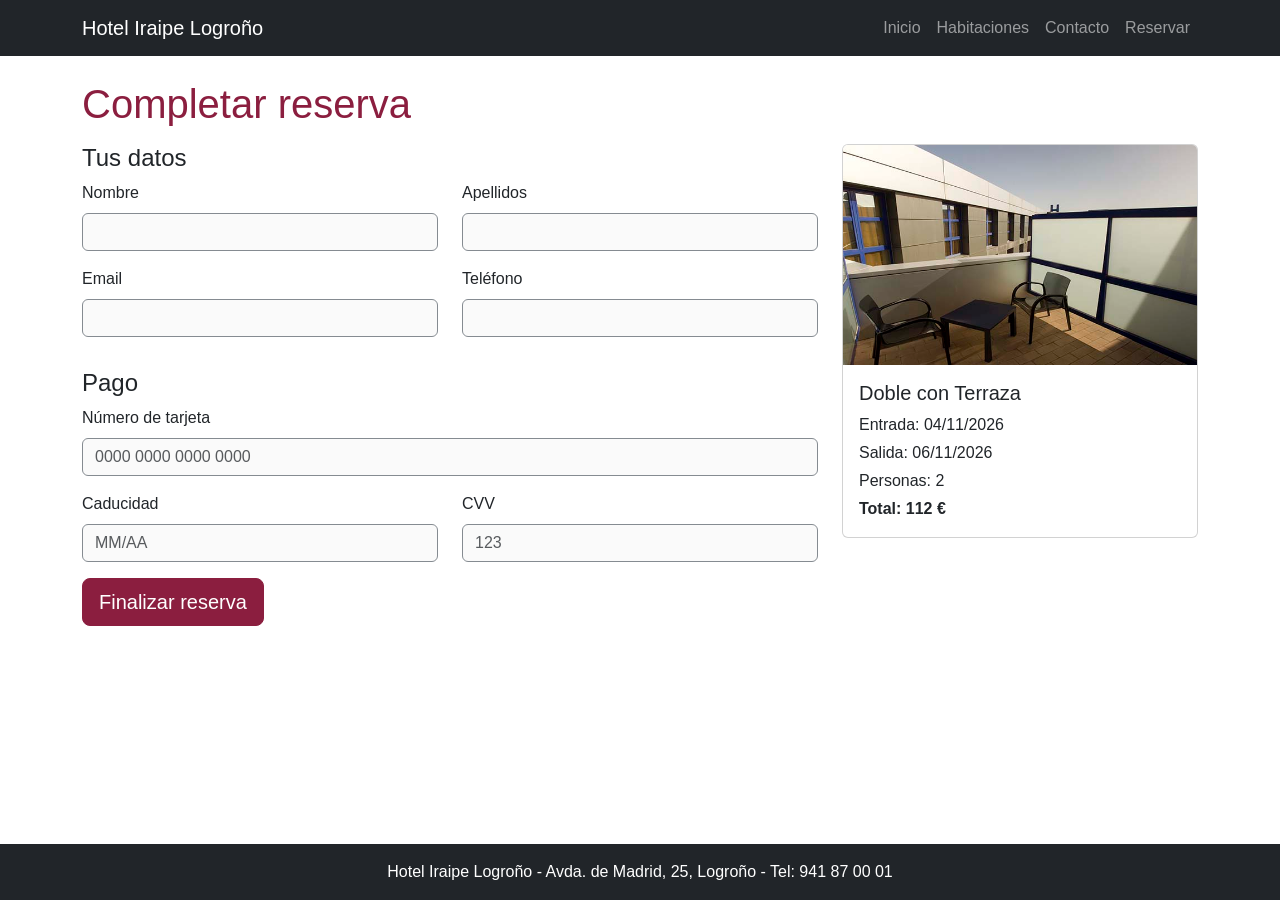
<file: reserva.html>
<!DOCTYPE html>
<html lang="es">
<head>
  <meta charset="UTF-8">
  <meta name="viewport" content="width=device-width, initial-scale=1">
  <title>Completar reserva - Hotel Iraipe Logroño</title>
  <link href="https://cdn.jsdelivr.net/npm/bootstrap@5.0.2/dist/css/bootstrap.min.css" rel="stylesheet" integrity="sha384-EVSTQN3/azprG1Anm3QDgpJLIm9Nao0Yz1ztcQTwFspd3yD65VohhpuuCOmLASjC" crossorigin="anonymous">
  <link href="styles.css" rel="stylesheet">
</head>
<body>
  <nav class="navbar navbar-expand-lg navbar-dark bg-dark">
    <div class="container">
      <a class="navbar-brand" href="index.html">Hotel Iraipe Logroño</a>
      <button class="navbar-toggler" type="button" data-bs-toggle="collapse" data-bs-target="#menu" aria-controls="menu" aria-expanded="false" aria-label="Abrir menú">
        <span class="navbar-toggler-icon"></span>
      </button>
      <div class="collapse navbar-collapse" id="menu">
        <ul class="navbar-nav ms-auto">
          <li class="nav-item"><a class="nav-link" href="index.html">Inicio</a></li>
          <li class="nav-item"><a class="nav-link" href="habitaciones.html">Habitaciones</a></li>
          <li class="nav-item"><a class="nav-link" href="index.html#contacto">Contacto</a></li>
          <li class="nav-item"><a class="nav-link" href="disponibles.html">Reservar</a></li>
        </ul>
      </div>
    </div>
  </nav>

  <div class="container mt-4 mb-5">
    <h1 class="titulo">Completar reserva</h1>

    <div class="row mt-3">
      <div class="col-lg-4 order-lg-2 mb-4">
        <div class="card">
          <img src="img/terraza2.jpg" class="card-img-top" alt="Doble con Terraza">
          <div class="card-body">
            <h5 class="card-title">Doble con Terraza</h5>
            <p class="mb-1">Entrada: 04/11/2026</p>
            <p class="mb-1">Salida: 06/11/2026</p>
            <p class="mb-1">Personas: 2</p>
            <p class="mb-0"><strong>Total: 112 €</strong></p>
          </div>
        </div>
      </div>

      <div class="col-lg-8 order-lg-1">
        <form>
          <h4>Tus datos</h4>
          <div class="row">
            <div class="col-md-6 mb-3">
              <label class="form-label" for="nombre">Nombre</label>
              <input type="text" class="form-control" id="nombre">
            </div>
            <div class="col-md-6 mb-3">
              <label class="form-label" for="apellidos">Apellidos</label>
              <input type="text" class="form-control" id="apellidos">
            </div>
            <div class="col-md-6 mb-3">
              <label class="form-label" for="email">Email</label>
              <input type="email" class="form-control" id="email">
            </div>
            <div class="col-md-6 mb-3">
              <label class="form-label" for="telefono">Teléfono</label>
              <input type="tel" class="form-control" id="telefono">
            </div>
          </div>

          <h4 class="mt-3">Pago</h4>
          <div class="mb-3">
            <label class="form-label" for="tarjeta">Número de tarjeta</label>
            <input type="text" class="form-control" id="tarjeta" placeholder="0000 0000 0000 0000">
          </div>
          <div class="row">
            <div class="col-6 mb-3">
              <label class="form-label" for="caducidad">Caducidad</label>
              <input type="text" class="form-control" id="caducidad" placeholder="MM/AA">
            </div>
            <div class="col-6 mb-3">
              <label class="form-label" for="cvv">CVV</label>
              <input type="text" class="form-control" id="cvv" placeholder="123">
            </div>
          </div>

          <button type="button" class="btn btn-primary btn-lg" data-bs-toggle="modal" data-bs-target="#confirmacion">Finalizar reserva</button>
        </form>
      </div>
    </div>
  </div>

  <div class="modal fade" id="confirmacion" tabindex="-1" aria-labelledby="tituloConfirmacion" aria-hidden="true">
    <div class="modal-dialog modal-dialog-centered">
      <div class="modal-content">
        <div class="modal-header">
          <h5 class="modal-title" id="tituloConfirmacion">¡Reserva confirmada!</h5>
          <button type="button" class="btn-close" data-bs-dismiss="modal" aria-label="Cerrar"></button>
        </div>
        <div class="modal-body">
          Tu reserva de la habitación Doble con Terraza del 04/11/2026 al 06/11/2026 se ha hecho correctamente.
        </div>
        <div class="modal-footer">
          <a href="index.html" class="btn btn-primary">Volver al inicio</a>
        </div>
      </div>
    </div>
  </div>

  <footer class="bg-dark text-white text-center p-3">
    <p class="mb-0">Hotel Iraipe Logroño - Avda. de Madrid, 25, Logroño - Tel: 941 87 00 01</p>
  </footer>
  <script src="https://cdn.jsdelivr.net/npm/bootstrap@5.0.2/dist/js/bootstrap.bundle.min.js" integrity="sha384-MrcW6ZMFYlzcLA8Nl+NtUVF0sA7MsXsP1UyJoMp4YLEuNSfAP+JcXn/tWtIaxVXM" crossorigin="anonymous"></script>
</body>
</html>
</file>
<file: styles.css>
html {
  height: 100%;
}

body {
  font-family: Arial, Helvetica, sans-serif;
  display: flex;
  flex-direction: column;
  min-height: 100%;
}


footer {
  margin-top: auto;
}

.form-control,
.form-select {
  border: 1px solid #858b91;
  background-color: #fafafa;
}

.form-control:focus,
.form-select:focus {
  border-color: #8b1e3f;
  box-shadow: 0 0 0 4px rgba(139, 30, 63, 0.25);
}

.btn-primary {
  background-color: #8b1e3f;
  border-color: #8b1e3f;
}

.btn-primary:hover {
  background-color: #6d1631;
  border-color: #6d1631;
}

.titulo {
  color: #8b1e3f;
}

.portada {
  background-image: linear-gradient(rgba(0, 0, 0, 0.55), rgba(0, 0, 0, 0.55)), url("img/fachada-cartel.jpg");
  background-size: cover;
  background-position: center;
  padding-top: 100px;
  padding-bottom: 100px;
}

.portada h1,
.portada .lead {
  text-shadow: 2px 2px 4px black;
}


.card img {
  height: 220px;
  width: 100%;
  object-fit: cover;
}

.card {
  transition: transform 0.3s, box-shadow 0.3s;
}

.card:hover {
  transform: translateY(-5px);
  box-shadow: 0 8px 20px rgba(0, 0, 0, 0.25);
}


.carousel-item img {
  height: 400px;
  object-fit: cover;
}


.carousel-item img.foto-entera {
  object-fit: contain;
  background-color: #2b2b2b;
}

@media (max-width: 768px) {
  .carousel-item img {
    height: 250px;
  }
}

.img-sobre {
  height: 350px;
  object-fit: cover;
}

@media (max-width: 768px) {
  .img-sobre {
    height: 250px;
  }
}

.servicio {
  background-color: #fff;
  border: 1px solid #e3e3e3;
  border-top: 4px solid #8b1e3f;
  border-radius: 8px;
  padding: 24px 16px;
  transition: transform 0.3s, box-shadow 0.3s;
}

.servicio:hover {
  transform: translateY(-5px);
  box-shadow: 0 8px 20px rgba(0, 0, 0, 0.15);
}

.servicio-icono {
  display: inline-flex;
  align-items: center;
  justify-content: center;
  width: 64px;
  height: 64px;
  margin-bottom: 16px;
  border-radius: 50%;
  background-color: #f5e6eb;
  color: #8b1e3f;
  font-size: 28px;
  transition: background-color 0.3s, color 0.3s;
}

.servicio:hover .servicio-icono {
  background-color: #8b1e3f;
  color: #fff;
}

.servicio p {
  color: #555;
}
</file>
